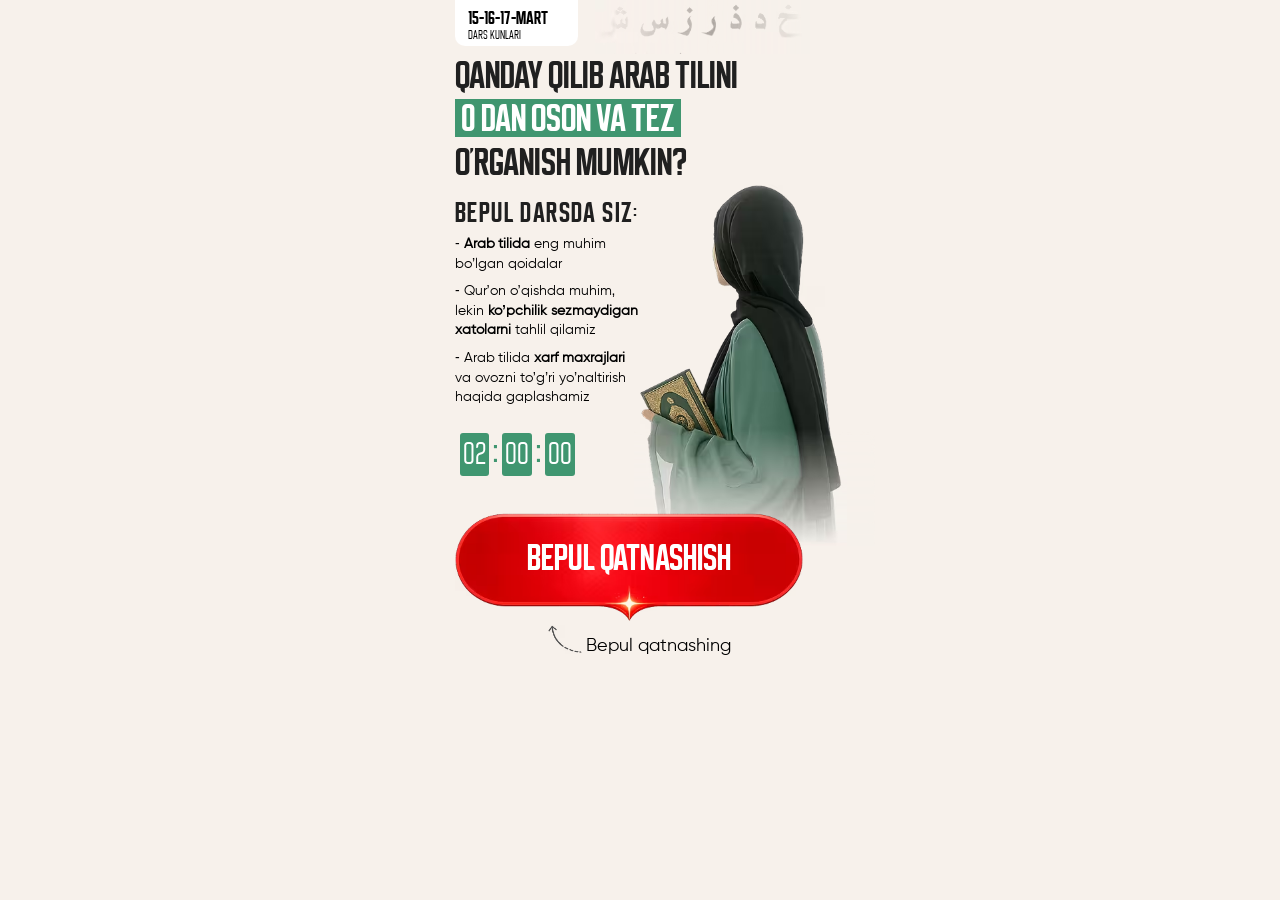
<file: index.html>
<!DOCTYPE html>
<html lang="uz">

<head>
    <meta charset="UTF-8">
    <meta name="viewport" content="width=device-width, initial-scale=1.0">
    <title>Hafsa</title>
    <style>
       * { margin: 0; padding: 0; box-sizing: border-box } html, body { overflow-x: hidden } body { background-color: #F7F1EB } .webiner { padding-top: 0; padding-bottom: 36px; } .webiner__container { max-width: 390px; margin: 0 auto; position: relative; padding: 0 10px; } .webiner__top { display: flex; flex-direction: column; gap: 2px; background-color: white; border-radius: 0 0 10px 10px; max-width: 123px; width: 100%; padding: 9px 0 5px 13px; margin-bottom: 8px; } .webiner__top h2 { font-family: Buyan, sans-serif; font-weight: 700; font-size: 18px; line-height: 100%; text-transform: uppercase; } .webiner__top p { font-family: Buyan, sans-serif; font-weight: 400; font-size: 12px; line-height: 100%; } .webiner__top-img { position: absolute; top: 0; left: 150px; } .webiner__title { font-family: Buyan, sans-serif; font-weight: 700; font-size: clamp(34px, 10.9vw, 38px); line-height: 114%; color: #202020; margin-bottom: 15px; letter-spacing: 1%; text-transform: uppercase; display: block; } .webiner__title span { background-color: #409670; color: white; padding: 0 6px; } .webiner__box { position: relative; } .webiner__info-title { font-family: Buyan, sans-serif; font-weight: 700; font-size: clamp(25px, 7vw, 28px); line-height: 100%; text-transform: uppercase; color: #202020; letter-spacing: 0.05em; margin-bottom: 8px; } .webiner__nav { display: flex; flex-direction: column; gap: 8px; margin-bottom: 20px; } .webiner__nav li { font-family: Gilroy, sans-serif; font-weight: 400; font-size: clamp(13px, 4.3vw, 14px); line-height: 140%; list-style: none; } .webiner__nav li span { font-weight: 700; } .timer span { font-family: Buyan, sans-serif; font-weight: 400; font-size: 30px; line-height: 100%; text-align: center; text-transform: uppercase; color: white; padding: 6.5px 3px; border-radius: 3px; background-color: #409670; display: inline-block; } .timer { font-family: sans-serif; font-size: 32px; display: flex; gap: 2px; color: #409670; border-radius: 50px !important; padding: 5px; } .gradient { background: linear-gradient(180deg, rgba(247, 241, 235, 0) 68.12%, #F7F1EB 100%); max-width: 241px; width: 100%; } .webiner__images { max-width: clamp(219px, 69vw, 241px); width: 100%; height: auto; position: absolute; top: -20px; right: -50px; } .webiner__btn { font-family: Buyan, sans-serif; font-weight: 700; font-size: 36px; text-decoration: none; line-height: 100%; text-align: center; text-transform: uppercase; color: white; background-image: url(./images/btn.avif); background-repeat: no-repeat; background-size: contain; background-position: center; border: none; padding: 30px 0; cursor: pointer; text-align: center; max-width: 348px; width: 100%; height: 114px; margin-top: 30px; padding-top: 10px; display: flex; position: relative; letter-spacing: 6%; z-index: 4; align-items: center; justify-content: center; } .arrow { display: flex; align-items: center; justify-content: center } .arrow img { margin-bottom: 15px } .arrow__title { font-family: Gilroy, sans-serif; font-weight: 400; font-size: 18px; line-height: 130%; text-align: center; } @media (max-width:340px) { .webiner__images { top: -10px; right: -70px; } }
    </style>

    <link rel="stylesheet" href="./css/main.css" media="print" onload="this.media='all'">
    <noscript>
        <link rel="stylesheet" href="./css/main.css">
    </noscript>
</head>

<body>
    <main>
        <section class="webiner">
            <div class="webiner__container">
                <div class="webiner__top">
                    <h2>15-16-17-Mart</h2>
                    <p>Dars kunlari</p>
                </div>
                <img class="webiner__top-img" src="./images/top-min.avif" loading="lazy" decoding="async" width="215"
                    height="54" alt="top-img">

                <h3 class="webiner__title">Qanday qilib arab tilini <br>
                    <span>0 dan oson va tez</span> <br> o'rganish mumkin?
                </h3>

                <div class="webiner__box">
                    <div class="webiner__info">
                        <h3 class="webiner__info-title">bepul darsda siz:</h3>

                        <ul class="webiner__nav">
                            <li>- <span>Arab tilida</span> eng muhim <br> bo’lgan qoidalar</li>
                            <li>- Qur’on o’qishda muhim, <br> lekin <span>ko’pchilik sezmaydigan <br> xatolarni</span> tahlil
                                qilamiz</li>
                            <li>- Arab tilida <span>xarf maxrajlari</span> <br> va ovozni to’g’ri yo’naltirish <br> haqida
                                gaplashamiz</li>
                        </ul>

                        <div class="timer"><span>02</span>:<span>00</span>:<span>00</span></div>
                    </div>

                    <img class="webiner__images" src="./images/speaker.avif" loading="lazy" decoding="async" width="241"
                        height="367" alt="speaker">
                    <div class="gradient"></div>
                </div>

                <a class="webiner__btn registerBtn" href="https://t.me/+UDB96qFnebFjMGU6">
                    bepul qatnashish
                </a>

                <div class="arrow" style="margin-bottom: 40px;">
                    <img src="./images/arrow.avif" width="38" height="29" loading="lazy" decoding="async" alt="arrow">
                    <p class="arrow__title">Bepul qatnashing</p>
                </div>
            </div>
        </section>
    </main>

    <script defer>
        const timer = document.querySelector(".timer"), minutes = timer.querySelectorAll("span")[0], seconds = timer.querySelectorAll("span")[1]; let totalSeconds = 120; function updateTimer() { const t = Math.floor(totalSeconds / 60), e = totalSeconds % 60; minutes.textContent = String(t).padStart(2, "0"), seconds.textContent = String(e).padStart(2, "0"), totalSeconds > 0 ? totalSeconds-- : (clearInterval(timerInterval), alert("Vaqt tugadi!")) } const timerInterval = setInterval(updateTimer, 1e3); document.addEventListener("DOMContentLoaded", (() => { document.querySelectorAll(".registerBtn").forEach((e => { e.addEventListener("click", (() => { "function" == typeof fbq && fbq("track", "CompleteRegistration") })) })) }));
    </script>
    <!-- Meta Pixel Code -->
    <script defer>
        !function (f, b, e, v, n, t, s) {
            if (f.fbq) return; n = f.fbq = function () {
                n.callMethod ?
                    n.callMethod.apply(n, arguments) : n.queue.push(arguments)
            };
            if (!f._fbq) f._fbq = n; n.push = n; n.loaded = !0; n.version = '2.0';
            n.queue = []; t = b.createElement(e); t.async = !0;
            t.src = v; s = b.getElementsByTagName(e)[0];
            s.parentNode.insertBefore(t, s)
        }(window, document, 'script',
            'https://connect.facebook.net/en_US/fbevents.js');
        fbq('init', '1442631190853671');
        fbq('track', 'PageView');
    </script>
    <noscript><img height="1" width="1" style="display:none"
            src="https://www.facebook.com/tr?id=1442631190853671&ev=PageView&noscript=1" /></noscript>
    <!-- End Meta Pixel Code -->
</body>

</html>
</file>
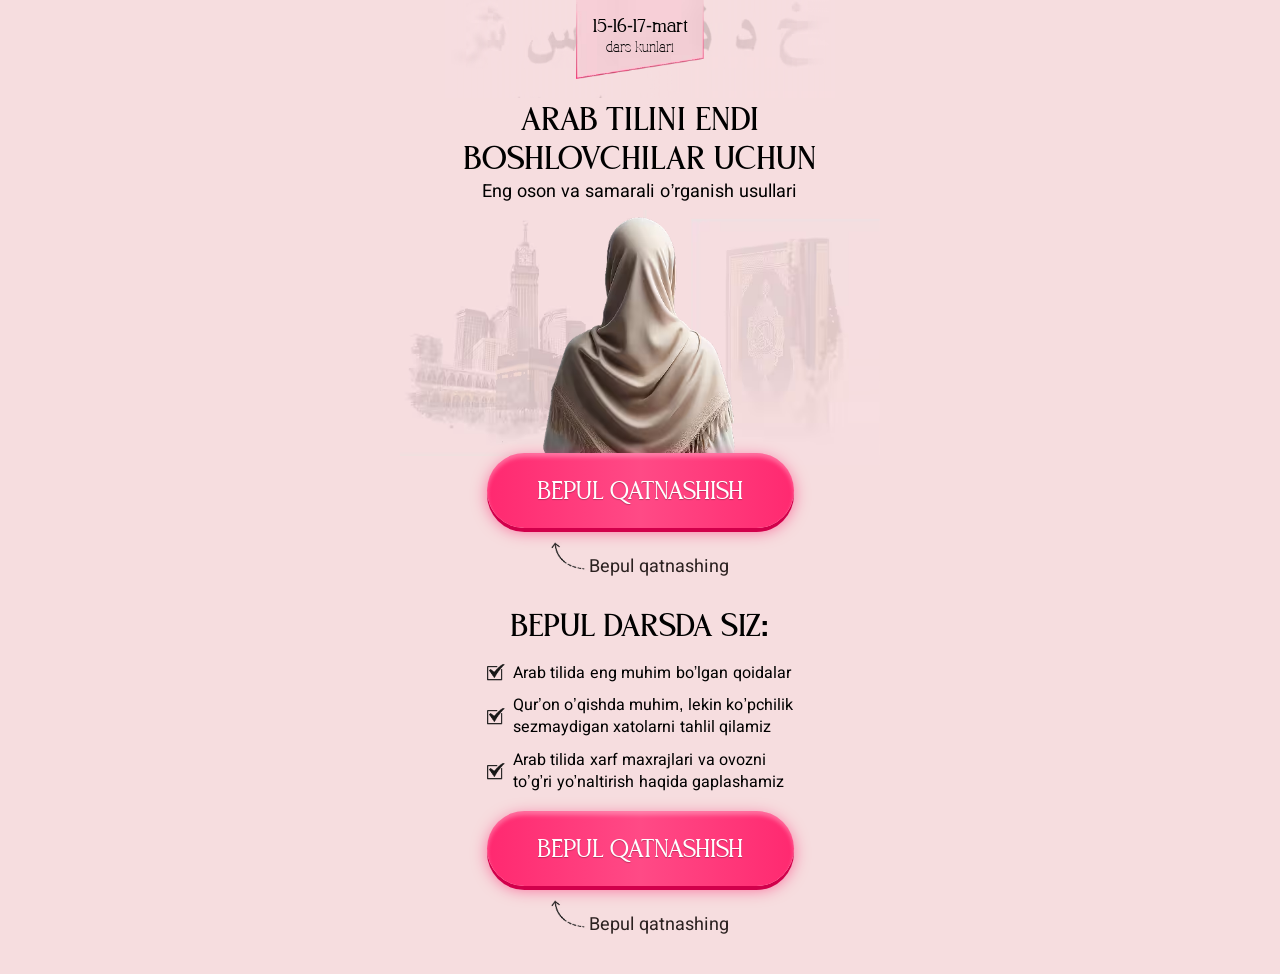
<file: a/index.html>
<!DOCTYPE html>
<html lang="uz">

<head>
    <meta charset="UTF-8" />
    <meta name="viewport" content="width=device-width, initial-scale=1.0" />
    <title>Hafsa</title>
    <style>
      *{margin:0;padding:0;box-sizing:border-box}html, body{overflow-x:hidden}body{background-color:#F6DDDF}.skip-link{position:absolute;left:-9999px;top:auto}.skip-link:focus{left:10px;top:10px;background:#000;color:#fff;padding:10px;z-index:9999;border-radius:10px}.container{max-width:440px;width:100%;margin:0 auto;padding:10px 10px 0;padding-top:0;display:flex;flex-direction:column;align-items:center;position:relative;z-index:21;font-family:sans-serif}.top__bg{position:absolute;top:0}.header{gap:4px;display:flex;flex-direction:column;align-items:center;padding:19px 12px 12px 13px;margin-bottom:35px;position:relative;z-index:10;max-width:128px}.header img{position:absolute;top:0}.header__box{display:flex;flex-direction:column;gap:4px;align-items:center;position:relative;z-index:32;gap:5px}.header__text{font-family:"TT Northem Mini Edition" , sans-serif;font-weight:400;font-size:18px;line-height:100%}.header__time{font-family:"TT Northem Mini Edition" , sans-serif;font-weight:100;font-size:14px;line-height:100%}.title{font-family:"TT Northem Mini Edition" , sans-serif;font-weight:600;font-size:clamp(26.5px, 7.3vw, 31px);line-height:125%;text-align:center;text-transform:uppercase;width:100%}.text{font-family:Heebo, sans-serif;font-weight:400;font-size:clamp(16px, 5vw, 18px);line-height:120%;text-align:center;margin-bottom:13px}.expert__img{max-width:197px;width:100%;height:auto;margin-bottom:-28px;position:relative;z-index:1}.bg{position:absolute;top:210px}.event__btn{text-decoration:none;cursor:pointer;max-width:307px;width:100%;display:flex;align-items:center;justify-content:center;border:none;background:linear-gradient(90deg, #FF2970 0%, #FF4A86 50%, #FF2970 100%);box-shadow:0px 4px 0px 0px #D1004B, 0px 4px 4px 0px #FFFFFF4D inset, 0px 4px 15px 0px #FF005C80;border-radius:50px;padding-top:28px;padding-bottom:23px;z-index:20;font-family:"TT Northem Mini Edition" , sans-serif;color:#fff;text-shadow:0px 1px 1px #00000040;font-weight:700;font-size:24px;line-height:100%;text-align:center;text-transform:uppercase}.arrow{display:flex;align-items:end;justify-content:end}.arrow img{margin-bottom:5px}.arrow__title{font-family:Heebo, sans-serif;font-size:18px;font-weight:400;line-height:100%;color:#2B2120}
    </style>

    <link rel="stylesheet" href="./css/main.css" media="print" onload="this.media='all'">
    <noscript>
        <link rel="stylesheet" href="./css/main.css">
    </noscript>
</head>

<body>
    <main id="main-content">
        <div class="wrapper">

            <div class="container">

                <div class="header">
                    <div class="header__box">
                        <p class="header__text">15-16-17-mart</p>
                        <p class="header__time">dars kunlari</p>
                    </div>
                    <img src="./images/header-img.avif" loading="lazy" decoding="async" width="128" height="79" alt="">
                </div>
                <img class="top__bg" src="./images/top-img.avif" loading="lazy" decoding="async" width="390" height="98"
                    alt="top bg">
                <h1 class="title">
                    Arab tilini endi <br>
                    boshlovchilar uchun
                </h1>

                <p class="text">Eng oson va samarali o’rganish usullari</p>

                <img src="./images/speaker.avif" alt="Speaker rasmi" class="expert__img" decoding="async" width="197"
                    height="266" loading="lazy">
                <img src="./images/bg.avif" class="bg" loading="lazy" decoding="async" width="480" height="255"
                    alt="bg">

                <a class="event__btn registerBtn" style="margin-bottom:14px;" href="https://t.me/+UDB96qFnebFjMGU6">
                    Bepul qatnashish
                </a>

                <div class="arrow" style="margin-bottom:20px;">
                    <img src="./images/arrow.avif" width="38" height="29" loading="lazy" decoding="async" alt="Arrow">
                    <p class="arrow__title">Bepul qatnashing</p>
                </div>

                <h2 class="event__list__title">Bepul darsda siz:</h2>

                <ul class="event__list">
                    <li class="event__list__item">
                        <div class="event__list__item__number">
                            <img src="./images/verfiy.png" alt="verify" width="18" height="17" decoding="async"
                                loading="lazy">
                        </div>
                        <p class="event__list__item__text">
                            Arab tilida eng muhim bo’lgan qoidalar
                        </p>
                    </li>
                    <li class="event__list__item">
                        <div class="event__list__item__number">
                            <img src="./images/verfiy.png" alt="verify" width="18" height="17" decoding="async"
                                loading="lazy">
                        </div>
                        <p class="event__list__item__text">
                            Qur’on o’qishda muhim, lekin ko’pchilik <br> sezmaydigan xatolarni tahlil qilamiz
                        </p>
                    </li>
                    <li class="event__list__item">
                        <div class="event__list__item__number">
                            <img src="./images/verfiy.png" alt="verify" width="18" height="17" decoding="async"
                                loading="lazy">
                        </div>
                        <p class="event__list__item__text">
                            Arab tilida xarf maxrajlari va ovozni <br> to’g’ri yo’naltirish haqida gaplashamiz
                        </p>
                    </li>
                </ul>

                <a class="event__btn registerBtn" style="margin-bottom:14px;" href="https://t.me/+UDB96qFnebFjMGU6">
                    Bepul qatnashish
                </a>

                <div class="arrow" style="margin-bottom: 40px;">
                    <img src="./images/arrow.avif" width="38" height="29" loading="lazy" decoding="async" alt="arrow">
                    <p class="arrow__title">Bepul qatnashing</p>
                </div>
            </div>
        </div>
    </main>

    <script defer>
        document.addEventListener("DOMContentLoaded", (() => { document.querySelectorAll(".registerBtn").forEach((e => { e.addEventListener("click", (() => { "function" == typeof fbq && fbq("track", "CompleteRegistration") })) })) }));
    </script>
    <!-- Meta Pixel Code -->
    <script defer>
        !function (f, b, e, v, n, t, s) {
            if (f.fbq) return; n = f.fbq = function () {
                n.callMethod ?
                    n.callMethod.apply(n, arguments) : n.queue.push(arguments)
            };
            if (!f._fbq) f._fbq = n; n.push = n; n.loaded = !0; n.version = '2.0';
            n.queue = []; t = b.createElement(e); t.async = !0;
            t.src = v; s = b.getElementsByTagName(e)[0];
            s.parentNode.insertBefore(t, s)
        }(window, document, 'script',
            'https://connect.facebook.net/en_US/fbevents.js');
        fbq('init', '1442631190853671');
        fbq('track', 'PageView');
    </script>
    <noscript><img height="1" width="1" style="display:none"
            src="https://www.facebook.com/tr?id=1442631190853671&ev=PageView&noscript=1" /></noscript>
    <!-- End Meta Pixel Code -->
</body>

</html>
</file>
<file: css/main.css>
@font-face{font-family:"Gilroy";src:url( "../font/Gilroy-Regular-subset\ \(1\).woff2" ) format( "woff2" );font-weight:400;font-display:swap}@font-face{font-family:"Buyan";src:url( "../font/BuyanBold.woff2" ) format( "woff2" );font-weight:700;font-display:swap}@font-face{font-family:"Buyan";src:url( "../font/BuyanRegular.woff2" ) format( "woff2" );font-weight:400;font-display:swap}
</file>
<file: a/css/main.css>
@font-face{font-family:"TT Northem Mini Edition";src:url( "../font/subset-font.woff2" ) format( "woff2" );font-weight:700;font-display:swap}@font-face{font-family:"Heebo";src:url( "../font/Heebo-Regular-subset.woff2" ) format( "woff2" );font-weight:400;font-display:swap}@font-face{font-family:"TT Northem Mini Edition";src:url( "../font/TTNorthemMiniEdition-Regular-BF68dba0524d25d.woff2" ) format( "woff2" );font-weight:400;font-display:swap}@font-face{font-family:"TT Northem Mini Edition";src:url( "../font/TTNorthemMiniEdition-SemiBold-subset.woff2" ) format( "woff2" );font-weight:600;font-display:swap}@font-face{font-family:"TT Northem Mini Edition";src:url( "../font/TTNorthemMiniEdition-Thin-BF68dba053def6c.woff2" ) format( "woff2" );font-weight:100;font-display:swap}html, body{overflow-x:hidden}.event__list__title{font-family:"TT Northem Mini Edition" , sans-serif;font-weight:600;font-size:30px;line-height:120%;text-align:center;text-transform:uppercase;padding-top:14px;margin-bottom:16px}.event__list{max-width:371px;display:grid;grid-template:1fr;gap:10px;list-style:none;display:flex;flex-direction:column;justify-content:center;margin-bottom:17px}.event__list__item{display:flex;align-items:center;gap:8px;overflow:hidden}.event__list__item__number{display:flex;align-items:center;justify-content:center;flex-shrink:0}.event__list__item__text{font-family:Heebo, sans-serif;font-size:clamp(13px, 4.5vw, 16px);line-height:140%;font-weight:400}
</file>
